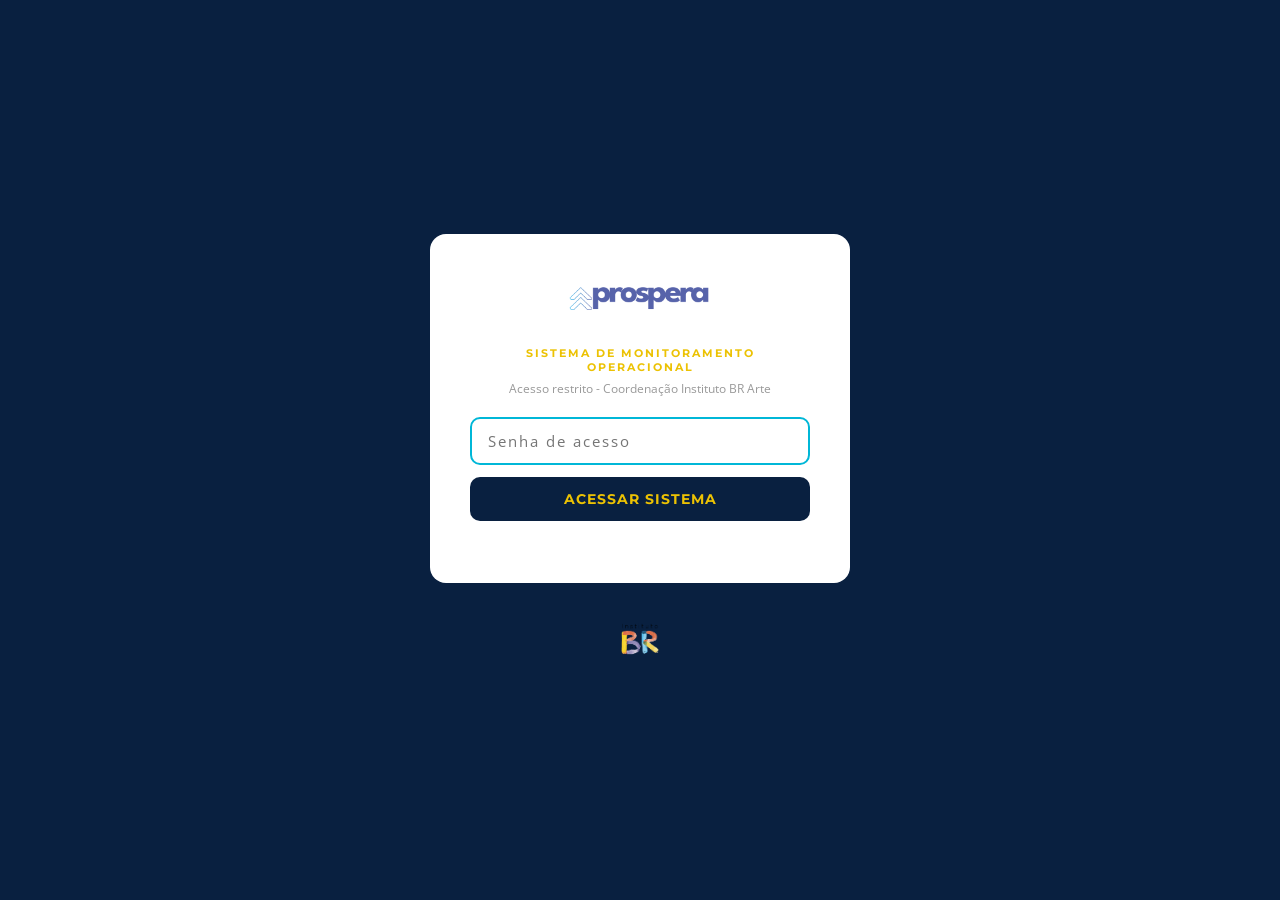
<file: index.html>
<!DOCTYPE html>
<html lang="pt-BR">
<head>
<meta charset="UTF-8">
<meta name="viewport" content="width=device-width, initial-scale=1.0">
<title>Prospera Nacional | Monitoramento</title>
<style>
@import url('https://fonts.googleapis.com/css2?family=Montserrat:wght@400;600;700&family=Open+Sans:wght@400;600;700&display=swap');
:root{
  --az:#092040;--azs:#00B7D7;--am:#ECC203;
  --cz:#EFF1F3;--es:#021738;--br:#FFFFFF;
  --gv:#1A6B3C;--gvb:#ebf7eb;
  --aw:#7A4F00;--awb:#fff8e0;
  --rd:#8B1A1A;--rdb:#fce8e8;
}
*{box-sizing:border-box;margin:0;padding:0}
body{font-family:'Open Sans',Arial,sans-serif;background:var(--cz);color:var(--es);min-height:100vh}
h1,h2,h3,h4{font-family:'Montserrat',Arial,sans-serif}

/* SENHA */
#pwd{position:fixed;inset:0;z-index:9999;background:var(--az);display:flex;flex-direction:column;align-items:center;justify-content:center;padding:24px}
#pwd.off{display:none}
.pbox{background:var(--br);border-radius:16px;padding:36px 40px;max-width:420px;width:100%;text-align:center}
.plogo-main{height:54px;object-fit:contain;display:block;margin:0 auto 22px}
.pfoot-logo{height:56px;object-fit:contain;display:block;margin:28px auto 0}
.psub{color:var(--am);font-size:11px;font-weight:700;letter-spacing:2px;margin-bottom:6px;text-transform:uppercase;font-family:'Montserrat',sans-serif}
.phint{font-size:12px;color:#999;margin-bottom:20px}
.pin{width:100%;padding:12px 16px;border:2px solid #dde4ee;border-radius:10px;font-size:15px;letter-spacing:2px;font-family:'Open Sans',sans-serif;color:var(--az);outline:none;transition:border-color .2s;margin-bottom:12px}
.pin:focus{border-color:var(--azs)}
.pbtn{width:100%;padding:13px;background:var(--az);color:var(--am);border:none;border-radius:10px;font-size:14px;font-weight:700;letter-spacing:1px;cursor:pointer;font-family:'Montserrat',sans-serif;transition:background .2s}
.pbtn:hover{background:var(--azs);color:var(--br)}
.perr{color:#cc0000;font-size:12px;margin-top:8px;min-height:18px}

/* LOADING */
#ld{display:none;position:fixed;inset:0;z-index:500;background:var(--cz);align-items:center;justify-content:center;flex-direction:column;gap:16px}
#ld.on{display:flex}
.spin{width:48px;height:48px;border:4px solid var(--azs);border-top-color:var(--am);border-radius:50%;animation:giro .8s linear infinite}
@keyframes giro{to{transform:rotate(360deg)}}
.ltxt{font-family:'Montserrat',sans-serif;font-weight:700;color:var(--az);font-size:14px}

/* APP */
#app{display:none}
#app.on{display:block}

/* HEADER */
.hdr{background:var(--az);position:sticky;top:0;z-index:100;box-shadow:0 2px 10px rgba(0,0,0,.3)}
.hdri{max-width:1200px;margin:0 auto;display:flex;align-items:center;justify-content:space-between;height:64px;padding:0 24px;gap:16px}
.hlogo{height:42px;object-fit:contain;background:var(--br);border-radius:8px;padding:5px 12px}
.hdiv{width:1px;height:32px;background:rgba(255,255,255,.2)}
.htit{color:var(--am);font-size:15px;font-weight:700;letter-spacing:.5px;font-family:'Montserrat',sans-serif}
.hsub{color:rgba(255,255,255,.5);font-size:11px;margin-top:2px}
.hnav{display:flex;gap:4px}
.nbtn{background:none;border:none;cursor:pointer;color:rgba(255,255,255,.6);font-size:11px;font-weight:700;letter-spacing:.5px;padding:8px 12px;border-radius:8px;text-transform:uppercase;transition:all .2s;font-family:'Montserrat',sans-serif}
.nbtn:hover{color:var(--br);background:rgba(255,255,255,.1)}
.nbtn.on{color:var(--am);background:rgba(236,194,3,.15)}

/* WRAP */
.wrap{max-width:1200px;margin:0 auto;padding:24px 16px}

/* VIEWS */
.vw{display:none}
.vw.on{display:block}

/* SECTION TITLE */
.st{font-size:11px;font-weight:700;color:var(--az);text-transform:uppercase;letter-spacing:1.5px;margin:22px 0 12px;padding-left:10px;border-left:4px solid var(--azs);font-family:'Montserrat',sans-serif}

/* KPI */
.kpi{background:var(--az);border-radius:12px;padding:18px;text-align:center}
.knum{color:var(--am);font-size:26px;font-weight:700;font-family:'Montserrat',sans-serif}
.klab{color:rgba(255,255,255,.65);font-size:11px;margin-top:4px}

/* SCORE BAR */
.sbw{background:#dde4ee;border-radius:999px;overflow:hidden}
.sb{border-radius:999px;transition:width 1.2s ease;height:100%}
.shi{background:var(--gv)}.smid{background:var(--azs)}.slow{background:#c9940a}.scrit{background:#cc2222}

/* BADGES */
.badge{display:inline-block;font-size:10px;font-weight:700;padding:3px 10px;border-radius:20px;text-transform:uppercase;letter-spacing:.5px;font-family:'Montserrat',sans-serif}
.bR{background:var(--gvb);color:var(--gv)}
.bP{background:var(--awb);color:var(--aw)}
.bC{background:var(--rdb);color:var(--rd)}
.bA{background:#e8f0f8;color:var(--az)}
.bT{background:#e0f7fb;color:#006080}
.bE{background:#fff8e0;color:#7A4F00}

/* CARD */
.card{background:var(--br);border:1.5px solid #dde4ee;border-radius:12px;padding:16px 18px}

/* TERRITORY CARD */
.tcard{background:var(--br);border:1.5px solid #dde4ee;border-radius:14px;padding:20px;cursor:pointer;transition:border-color .18s,transform .18s,box-shadow .18s}
.tcard:hover{border-color:var(--azs);transform:translateY(-3px);box-shadow:0 6px 20px rgba(0,183,215,.15)}
.tnome{font-size:13px;font-weight:700;color:var(--az);margin-bottom:10px;font-family:'Montserrat',sans-serif}
.tsc{font-size:30px;font-weight:700;color:var(--azs);font-family:'Montserrat',sans-serif}
.tmeta{font-size:11px;color:#666;margin-top:2px}
.tlink{color:var(--azs);font-size:11px;font-weight:700;margin-top:12px;display:block;font-family:'Montserrat',sans-serif}

/* OS CARD (dentro do detalhe do territorio) */
.oscard{background:var(--br);border:1.5px solid #dde4ee;border-radius:10px;padding:14px;transition:border-color .18s,box-shadow .18s}
.oscard:hover{border-color:var(--azs);box-shadow:0 4px 12px rgba(0,183,215,.12)}
.oscard.stR{border-left:4px solid var(--gv)}
.oscard.stP{border-left:4px solid #c9940a}
.osnome{font-size:12px;font-weight:700;color:var(--az);font-family:'Montserrat',sans-serif}
.osfase{font-size:10px;color:#999;margin:3px 0 8px}
.oslink{font-size:11px;color:var(--azs);font-weight:700;margin-top:8px;display:block;text-decoration:none}

/* TABLE */
.tbl{width:100%;border-collapse:collapse;font-size:12px}
.tbl th{background:var(--az);color:var(--br);padding:10px 12px;text-align:left;font-size:10px;text-transform:uppercase;letter-spacing:.5px;font-weight:700;font-family:'Montserrat',sans-serif}
.tbl td{padding:10px 12px;border-bottom:1px solid #eee;vertical-align:middle}
.tbl tr:hover td{background:#f8fafc}
.tbl a{color:var(--azs);text-decoration:none;font-weight:700}
.tbl a:hover{text-decoration:underline}

/* ALERT BOX */
.abox{background:#e0f7fb;border:1px solid #b8ecf5;border-radius:10px;padding:14px 18px;margin-bottom:12px}
.atit{font-weight:700;color:#006080;font-size:13px;margin-bottom:4px;font-family:'Montserrat',sans-serif}

/* GRIDS */
.g4{display:grid;grid-template-columns:repeat(4,1fr);gap:12px}
.g3{display:grid;grid-template-columns:repeat(3,1fr);gap:12px}
.g2{display:grid;grid-template-columns:repeat(2,1fr);gap:12px}

/* BACK */
.back{background:none;border:2px solid var(--az);color:var(--az);font-size:11px;font-weight:700;letter-spacing:.5px;padding:8px 16px;border-radius:8px;cursor:pointer;text-transform:uppercase;transition:all .2s;margin-bottom:20px;font-family:'Montserrat',sans-serif}
.back:hover{background:var(--az);color:var(--br)}

/* FILTERS */
.fbar{display:flex;gap:8px;flex-wrap:wrap;margin-bottom:16px}
.fbtn{background:var(--br);border:1.5px solid #dde4ee;color:var(--az);font-size:10px;font-weight:700;padding:6px 14px;border-radius:20px;cursor:pointer;transition:all .18s;text-transform:uppercase;letter-spacing:.5px;font-family:'Montserrat',sans-serif}
.fbtn.on,.fbtn:hover{background:var(--az);color:var(--am);border-color:var(--az)}

/* PASTA CARD */
.pcard{background:var(--br);border:1.5px solid #dde4ee;border-radius:12px;padding:16px 18px;transition:border-color .18s,transform .18s,box-shadow .18s;display:flex;flex-direction:column;gap:8px}
.pcard:hover{border-color:var(--azs);transform:translateY(-2px);box-shadow:0 6px 18px rgba(0,183,215,.14)}
.pcard.stR{border-left:4px solid var(--gv)}
.pcard.stP{border-left:4px solid #c9940a}
.pcard-os{font-size:12px;font-weight:700;color:var(--az);font-family:'Montserrat',sans-serif}
.pcard-ativ{font-size:10px;color:#999}
.pcard-btn{display:inline-block;background:var(--az);color:var(--am);font-size:10px;font-weight:700;letter-spacing:.5px;padding:7px 14px;border-radius:8px;text-decoration:none;text-align:center;font-family:'Montserrat',sans-serif;transition:background .18s;margin-top:4px}
.pcard-btn:hover{background:var(--azs);color:var(--br)}
.pcard-btn.vazia{background:#dde4ee;color:#999;cursor:default;pointer-events:none}
.pterr-grupo{margin-bottom:28px}
.pterr-nome{font-size:13px;font-weight:700;color:var(--br);background:var(--az);padding:10px 16px;border-radius:10px 10px 0 0;font-family:'Montserrat',sans-serif;letter-spacing:.3px}
.pterr-grid{display:grid;grid-template-columns:repeat(4,1fr);gap:10px;background:var(--br);border:1.5px solid #dde4ee;border-top:none;border-radius:0 0 10px 10px;padding:14px}
@media(max-width:900px){.pterr-grid{grid-template-columns:repeat(3,1fr)}}
@media(max-width:600px){.pterr-grid{grid-template-columns:repeat(2,1fr)}}

/* FOOTER */
.foot{background:var(--az);border-radius:12px;padding:14px 24px;display:flex;align-items:center;justify-content:space-between;margin-top:32px;flex-wrap:wrap;gap:10px}
.ftxt{color:rgba(255,255,255,.45);font-size:11px}
.fbadge{background:var(--am);color:var(--az);font-size:11px;font-weight:700;padding:5px 14px;border-radius:20px;font-family:'Montserrat',sans-serif}

@media(max-width:900px){.g4,.g3{grid-template-columns:repeat(2,1fr)}.g2{grid-template-columns:1fr}.hnav{display:none}}
@media(max-width:480px){.g4,.g3,.g2{grid-template-columns:1fr}}
</style>
</head>
<body>

<!-- SENHA -->
<div id="pwd">
  <div class="pbox">
    <img class="plogo-main" src="https://centraldedados-code.github.io/prosperanacional/assets/logo-rede-prospera.png" alt="Prospera Nacional">
    <div class="psub">Sistema de Monitoramento Operacional</div>
    <div class="phint">Acesso restrito - Coordenação Instituto BR Arte</div>
    <input class="pin" type="password" id="pf" placeholder="Senha de acesso"
           onkeydown="if(event.key==='Enter')chkPwd()">
    <button class="pbtn" onclick="chkPwd()">ACESSAR SISTEMA</button>
    <div class="perr" id="perr"></div>
  </div>
  <img class="pfoot-logo" src="https://centraldedados-code.github.io/prosperanacional/assets/logo-instituto-br-arte.png" alt="Instituto BR Arte">
</div>

<!-- LOADING -->
<div id="ld">
  <div class="spin"></div>
  <div class="ltxt">Carregando dados do projeto...</div>
</div>

<!-- APP -->
<div id="app">
  <header class="hdr">
    <div class="hdri">
      <div style="display:flex;align-items:center;gap:16px">
        <img class="hlogo" src="https://centraldedados-code.github.io/prosperanacional/assets/logo-instituto-br-arte.png" alt="Instituto BR Arte">
        <div class="hdiv"></div>
        <div>
          <div class="htit">PROSPERA NACIONAL</div>
          <div class="hsub">Sistema de Monitoramento Operacional</div>
        </div>
      </div>
      <nav class="hnav">
        <button class="nbtn on" onclick="goV('dashboard')">Dashboard</button>
        <button class="nbtn" onclick="goV('territorios')">Territórios</button>
        <button class="nbtn" onclick="goV('metas')">Metas</button>
        <button class="nbtn" onclick="goV('pastas')">Pastas Drive</button>
      </nav>
    </div>
  </header>

  <div class="wrap">

    <!-- DASHBOARD -->
    <div class="vw on" id="vw-dashboard">
      <div class="st">Visão Geral do Projeto</div>
      <div class="g4" id="kpi-row" style="margin-bottom:20px"></div>

      <div class="st">Índice Global de Execução</div>
      <div class="card" style="padding:22px 26px;margin-bottom:20px">
        <div style="display:flex;align-items:center;justify-content:space-between;margin-bottom:12px;gap:16px">
          <div>
            <div style="font-family:Montserrat,sans-serif;font-size:14px;font-weight:700;color:var(--az)">Prospera Nacional - 11 Territórios - 7 OS (Set/2025 a Mar/2027)</div>
            <div style="font-size:11px;color:#888;margin-top:3px">Percentual de atividades com evidência depositada, entre as atividades já com pasta criada no Drive</div>
          </div>
          <div id="sc-txt" style="font-family:Montserrat,sans-serif;font-size:44px;font-weight:700;color:var(--azs);white-space:nowrap">--</div>
        </div>
        <div class="sbw" style="height:22px"><div class="sb" id="bar-g" style="width:0%"></div></div>
        <div style="display:flex;justify-content:space-between;margin-top:6px;font-size:10px;color:#bbb">
          <span>0%</span><span>25%</span><span>50%</span><span>75%</span><span>100%</span>
        </div>
      </div>

      <div class="st">Execução por Território</div>
      <div class="g4" id="dash-terr" style="margin-bottom:20px"></div>

      <div class="st">Entregável Geral do Projeto</div>
      <div id="dash-os3" style="margin-bottom:20px"></div>

      <div class="st">Atividades Aguardando Estrutura no Drive</div>
      <div id="dash-semlink" style="margin-bottom:8px"></div>
    </div>

    <!-- TERRITORIOS -->
    <div class="vw" id="vw-territorios">
      <div id="tlist">
        <div class="st">Selecione um Território</div>
        <div class="g4" id="lista-terr"></div>
      </div>
      <div id="tdetalhe" style="display:none">
        <button class="back" onclick="voltarLista()">Voltar aos Territórios</button>
        <div id="det-content"></div>
      </div>
    </div>

    <!-- METAS -->
    <div class="vw" id="vw-metas">
      <div class="st">Acompanhamento de Metas e Indicadores</div>
      <div class="fbar" id="flt-metas"></div>
      <div id="tbl-metas"></div>
    </div>

    <!-- PASTAS DRIVE -->
    <div class="vw" id="vw-pastas">
      <div class="st">Pastas de Evidências no Google Drive</div>
      <div style="font-size:12px;color:#888;margin-bottom:20px">Clique em ABRIR PASTA para acessar a pasta da atividade no Drive. Links preenchidos automaticamente na aba ATIVIDADES da planilha.</div>
      <div id="pastas-content"></div>
    </div>

    <div class="foot">
      <div class="ftxt">Prospera Nacional - Instituto BR Arte x Sebrae Nacional - 18 meses - 11 territórios</div>
      <div class="fbadge">Monitoramento Operacional</div>
    </div>
  </div>
</div>

<script>
// ─────────────────────────────────────────────
// CONSTANTES
// ─────────────────────────────────────────────
var SENHA = 'Brarte@2026';

// Cole aqui a URL do Web App (termina em /exec)
var APPS_SCRIPT_URL = 'https://script.google.com/a/macros/institutobrarte.org/s/AKfycbxOXr2XT1LGd8THrTKX_xZWxvrWyVByW3RbCLp_MiqVNRijujIuZpjz6-f_TqFJw8yfKg/exec';

var TERRITORIOS_PRINCIPAIS = [
  'RS - PORTO ALEGRE',
  'PA - BELEM',
  'PI - TERESINA',
  'MA - SAO LUIS',
  'GO - GOIANIA',
  'AL - MACEIO',
  'RJ - RIO DE JANEIRO',
  'SE - ARACAJU',
  'DF - BRASILIA',
  'SC - FLORIANOPOLIS'
];
var TERRITORIO_AMAPA = 'AMAPA - MACAPA (COMPLEMENTAR)';
var TERR = TERRITORIOS_PRINCIPAIS.concat([TERRITORIO_AMAPA]);

var OS_LABELS = {
  'OS1': 'OS 1 - Diagnóstico e Perfil de Empreendimentos',
  'OS2': 'OS 2 - Mapeamento de Empreendimentos',
  'OS3': 'OS 3 - Caderno de Acessibilidade',
  'OS4': 'OS 4 - Seminários de Formação',
  'OS5': 'OS 5 - Oficinas de Capacitação Técnica',
  'OS6': 'OS 6 - Palestras Comunitárias',
  'OS7': 'OS 7 - Consultorias Coletivas'
};

var D = null;

// ─────────────────────────────────────────────
// AUTH
// ─────────────────────────────────────────────
function chkPwd() {
  var v = document.getElementById('pf').value;
  if (v === SENHA) {
    document.getElementById('pwd').classList.add('off');
    sessionStorage.setItem('pn_ok', '1');
    carregarApp();
  } else {
    document.getElementById('perr').textContent = 'Senha incorreta. Verifique com a coordenação.';
    document.getElementById('pf').value = '';
    document.getElementById('pf').focus();
  }
}

// ─────────────────────────────────────────────
// CARGA DE DADOS
// ─────────────────────────────────────────────
function carregarApp() {
  document.getElementById('ld').classList.add('on');

  if (!APPS_SCRIPT_URL || APPS_SCRIPT_URL === 'COLE_A_URL_DO_WEB_APP_AQUI') {
    document.getElementById('ld').classList.remove('on');
    document.getElementById('app').classList.add('on');
    D = {config:{},atividades:[],metas:[]};
    alert('Atenção: preencha a constante APPS_SCRIPT_URL no início do script com a URL do Web App.');
    renderAll();
    return;
  }

  fetch(APPS_SCRIPT_URL + '?action=api')
    .then(function(resp) {
      if (!resp.ok) throw new Error('HTTP ' + resp.status);
      return resp.json();
    })
    .then(function(data) {
      D = data;
      document.getElementById('ld').classList.remove('on');
      document.getElementById('app').classList.add('on');
      renderAll();
    })
    .catch(function(err) {
      D = {config:{},atividades:[],metas:[]};
      document.getElementById('ld').classList.remove('on');
      document.getElementById('app').classList.add('on');
      renderAll();
      console.error('Erro ao carregar dados:', err);
    });
}

// ─────────────────────────────────────────────
// NAVEGACAO
// ─────────────────────────────────────────────
function goV(v) {
  document.querySelectorAll('.vw').forEach(function(e){e.classList.remove('on')});
  document.querySelectorAll('.nbtn').forEach(function(e){e.classList.remove('on')});
  document.getElementById('vw-'+v).classList.add('on');
  document.querySelectorAll('.nbtn').forEach(function(e){
    if ((e.getAttribute('onclick')||'').indexOf("'"+v+"'") !== -1) e.classList.add('on');
  });
}

function voltarLista() {
  document.getElementById('tlist').style.display = 'block';
  document.getElementById('tdetalhe').style.display = 'none';
}

function abrirTerr(idx) {
  document.getElementById('tlist').style.display = 'none';
  document.getElementById('tdetalhe').style.display = 'block';
  renderDetalhe(idx);
}

// ─────────────────────────────────────────────
// UTILIDADES
// ─────────────────────────────────────────────
function AT() { return (D && D.atividades) ? D.atividades : []; }
function MT() { return (D && D.metas) ? D.metas : []; }

function atividadesTerritorio(nome) {
  return AT().filter(function(r){ return r['Territorio'] === nome; });
}

function bcl(st) {
  if (!st) return 'bP';
  var s = st.toLowerCase();
  if (s === 'realizado') return 'bR';
  if (s === 'critico') return 'bC';
  if (s === 'em andamento') return 'bE';
  return 'bP';
}

function scl(n) {
  if (n >= 75) return 'shi';
  if (n >= 40) return 'smid';
  if (n >= 10) return 'slow';
  return 'scrit';
}

function scT(nome) {
  var rows = atividadesTerritorio(nome);
  if (!rows.length) return 0;
  var realizadas = rows.filter(function(r){ return (r['Status da Atividade']||'').trim() === 'Realizado'; }).length;
  return Math.round((realizadas / rows.length) * 100);
}

function scG() {
  var rows = AT().filter(function(r){ return r['Territorio'] !== 'Projeto Inteiro'; });
  if (!rows.length) return 0;
  var realizadas = rows.filter(function(r){ return (r['Status da Atividade']||'').trim() === 'Realizado'; }).length;
  return Math.round((realizadas / rows.length) * 100);
}

function fd(v) { return (v && v !== '' && v !== '0') ? String(v) : '-'; }

function encTerr(t) {
  return t.replace(/'/g, "\\'");
}

// ─────────────────────────────────────────────
// RENDER ALL
// ─────────────────────────────────────────────
function renderAll() {
  renderDash();
  renderListaT();
  renderMetas();
  renderPastas();
}

// ─────────────────────────────────────────────
// DASHBOARD
// ─────────────────────────────────────────────
function kpi(n,l) {
  return '<div class="kpi"><div class="knum">'+n+'</div><div class="klab">'+l+'</div></div>';
}

function renderDash() {
  var rows = AT().filter(function(r){ return r['Territorio'] !== 'Projeto Inteiro'; });
  var real = rows.filter(function(r){ return (r['Status da Atividade']||'') === 'Realizado'; }).length;
  var semLink = rows.filter(function(r){ return !(r['Link da Pasta Drive']||'').trim(); }).length;

  document.getElementById('kpi-row').innerHTML =
    kpi(TERR.length,'Territórios Ativos') +
    kpi(scG()+'%','Execução Global') +
    kpi(real+' / '+rows.length,'Atividades Realizadas') +
    kpi(semLink,'Aguardando Pasta no Drive');

  var sg = scG();
  document.getElementById('sc-txt').textContent = sg + '%';
  var bg = document.getElementById('bar-g');
  bg.style.width = sg + '%';
  bg.className = 'sb ' + scl(sg);

  var th = '';
  TERR.forEach(function(t,i){
    var sc = scT(t);
    var rowsT = atividadesTerritorio(t);
    var realT = rowsT.filter(function(r){ return (r['Status da Atividade']||'') === 'Realizado'; }).length;
    th += '<div class="tcard" onclick="goV(\'territorios\');setTimeout(function(){abrirTerr('+i+')},120)">';
    th += '<div class="tnome">'+t+'</div>';
    th += '<div class="tsc">'+sc+'%</div>';
    th += '<div class="tmeta">'+realT+' de '+rowsT.length+' atividades</div>';
    th += '<div style="margin:8px 0"><div class="sbw" style="height:8px"><div class="sb '+scl(sc)+'" style="width:'+sc+'%"></div></div></div>';
    th += '</div>';
  });
  document.getElementById('dash-terr').innerHTML = th;

  // OS3 - entregavel geral
  var os3 = AT().filter(function(r){ return r['OS'] === 'OS3'; })[0];
  var os3h = '';
  if (os3) {
    var st3 = os3['Status da Atividade'] || 'Pendente';
    os3h += '<div class="card" style="display:flex;align-items:center;justify-content:space-between;gap:16px;flex-wrap:wrap">';
    os3h += '<div><div style="font-family:Montserrat,sans-serif;font-size:13px;font-weight:700;color:var(--az)">Caderno de Acessibilidade (OS 3)</div>';
    os3h += '<div style="font-size:11px;color:#888;margin-top:3px">Entregável único do projeto - recomendações de acessibilidade para os espaços físicos de formação</div></div>';
    os3h += '<div style="display:flex;align-items:center;gap:12px">';
    os3h += '<span class="badge '+bcl(st3)+'">'+st3+'</span>';
    if (os3['Link da Pasta Drive']) os3h += '<a class="tlink" style="margin-top:0" href="'+os3['Link da Pasta Drive']+'" target="_blank">Abrir pasta</a>';
    os3h += '</div></div>';
  } else {
    os3h = '<div class="card" style="color:#666;font-size:13px">Dado da OS 3 ainda não disponível.</div>';
  }
  document.getElementById('dash-os3').innerHTML = os3h;

  // Atividades sem link
  var slRows = rows.filter(function(r){ return !(r['Link da Pasta Drive']||'').trim(); });
  var slh = '';
  if (!slRows.length) {
    slh = '<div class="card" style="color:#666;font-size:13px">Todas as atividades já têm pasta vinculada no Drive.</div>';
  } else {
    slh += '<div class="abox"><div class="atit">'+slRows.length+' atividade(s) aguardando criação da pasta no Drive</div></div>';
    slh += '<div class="card" style="padding:0;overflow:auto"><table class="tbl">';
    slh += '<tr><th>Território</th><th>OS</th><th>Atividade</th><th>Observação</th></tr>';
    slRows.forEach(function(r){
      slh += '<tr><td><strong>'+(r['Territorio']||'-')+'</strong></td>';
      slh += '<td><span class="badge bA">'+(r['OS']||'-')+'</span></td>';
      slh += '<td>'+(r['Atividade']||'-')+'</td>';
      slh += '<td style="font-size:11px;color:#888">'+(r['Observacao']||'-')+'</td></tr>';
    });
    slh += '</table></div>';
  }
  document.getElementById('dash-semlink').innerHTML = slh;
}

// ─────────────────────────────────────────────
// LISTA DE TERRITORIOS
// ─────────────────────────────────────────────
function renderListaT() {
  var h = '';
  TERR.forEach(function(t,i){
    var sc = scT(t);
    var rowsT = atividadesTerritorio(t);
    var realT = rowsT.filter(function(r){ return (r['Status da Atividade']||'') === 'Realizado'; }).length;
    h += '<div class="tcard" onclick="abrirTerr('+i+')">';
    h += '<div class="tnome">'+t+'</div>';
    h += '<div class="tsc">'+sc+'%</div>';
    h += '<div class="tmeta">'+realT+' de '+rowsT.length+' atividades realizadas</div>';
    h += '<div style="margin:10px 0"><div class="sbw" style="height:8px"><div class="sb '+scl(sc)+'" style="width:'+sc+'%"></div></div></div>';
    h += '<div class="tlink">Ver OS e evidências -&gt;</div>';
    h += '</div>';
  });
  document.getElementById('lista-terr').innerHTML = h;
}

// ─────────────────────────────────────────────
// DETALHE DE TERRITORIO
// ─────────────────────────────────────────────
function renderDetalhe(idx) {
  var nome = TERR[idx];
  var tR = atividadesTerritorio(nome);
  var sc = scT(nome);
  var rl = tR.filter(function(r){ return (r['Status da Atividade']||'') === 'Realizado'; }).length;
  var h = '';

  h += '<div class="card" style="background:var(--az);padding:22px 26px;margin-bottom:20px">';
  h += '<div style="font-size:17px;font-weight:700;color:var(--am);font-family:Montserrat,sans-serif">'+nome+'</div>';
  h += '<div style="font-size:12px;color:rgba(255,255,255,.6);margin-top:4px">Monitoramento por OS - Set/2025 a Mar/2027</div>';
  h += '<div style="margin-top:14px;display:flex;align-items:center;gap:16px;flex-wrap:wrap">';
  h += '<div style="font-size:40px;font-weight:700;color:var(--br);font-family:Montserrat,sans-serif">'+sc+'%</div>';
  h += '<div style="flex:1;min-width:160px">';
  h += '<div class="sbw" style="height:14px"><div class="sb '+scl(sc)+'" style="width:'+sc+'%"></div></div>';
  h += '<div style="color:rgba(255,255,255,.5);font-size:11px;margin-top:4px">'+rl+' de '+tR.length+' atividades realizadas</div>';
  h += '</div></div></div>';

  // Agrupar atividades por OS
  var porOS = {};
  tR.forEach(function(r){
    var os = r['OS'] || '-';
    if (!porOS[os]) porOS[os] = [];
    porOS[os].push(r);
  });

  h += '<div class="st">Atividades por OS</div>';
  Object.keys(porOS).sort().forEach(function(os){
    var lista = porOS[os];
    var realOS = lista.filter(function(r){ return (r['Status da Atividade']||'') === 'Realizado'; }).length;
    h += '<div style="margin-bottom:18px">';
    h += '<div style="font-size:12px;font-weight:700;color:var(--az);font-family:Montserrat,sans-serif;margin-bottom:8px">'+(OS_LABELS[os]||os)+' <span style="color:#999;font-weight:400">('+realOS+' de '+lista.length+')</span></div>';
    h += '<div class="g3">';
    lista.forEach(function(r){
      var st = r['Status da Atividade'] || 'Pendente';
      h += '<div class="oscard st'+st.charAt(0)+'">';
      h += '<div style="display:flex;align-items:center;justify-content:space-between;margin-bottom:4px">';
      h += '<div class="osnome">'+(r['Atividade']||'-')+'</div>';
      h += '<span class="badge '+bcl(st)+'">'+st+'</span></div>';
      if (r['Link da Pasta Drive']) h += '<a class="oslink" href="'+r['Link da Pasta Drive']+'" target="_blank">Abrir pasta no Drive</a>';
      else h += '<div style="font-size:11px;color:#ccc;margin-top:6px">'+(r['Observacao']||'Sem link registrado')+'</div>';
      h += '</div>';
    });
    h += '</div></div>';
  });

  // Metas do territorio
  var metT = MT().filter(function(m){ return m['Territorio'] === nome; });
  if (metT.length) {
    h += '<div class="st">Metas neste Território</div>';
    h += '<div class="card" style="padding:0;overflow:auto;margin-bottom:24px"><table class="tbl">';
    h += '<tr><th>OS</th><th>Meta</th><th>Previsto</th><th>Realizado</th><th>%</th><th>Status</th></tr>';
    metT.forEach(function(m){
      var pT = parseFloat(m['Quantidade Prevista por Territorio']) || 0;
      var rv = parseFloat(m['Quantidade Realizada']) || 0;
      var pc = pT > 0 ? Math.round((rv/pT)*100) : 0;
      h += '<tr><td><span class="badge bT">'+(m['OS']||'-')+'</span></td>';
      h += '<td style="max-width:260px"><strong>'+(m['Descricao da Meta']||'-')+'</strong></td>';
      h += '<td style="text-align:center">'+(pT||'sem meta fixa')+'</td>';
      h += '<td style="text-align:center">'+rv+'</td>';
      h += '<td style="min-width:90px">'+(pT>0?('<div class="sbw" style="height:6px;margin-bottom:2px"><div class="sb '+scl(pc)+'" style="width:'+Math.min(pc,100)+'%"></div></div><span style="font-size:10px;color:#888">'+pc+'%</span>'):'<span style="font-size:10px;color:#aaa">-</span>')+'</td>';
      h += '<td><span class="badge '+bcl(m['Status']||'Pendente')+'">'+(m['Status']||'Pendente')+'</span></td></tr>';
    });
    h += '</table></div>';
  }

  document.getElementById('det-content').innerHTML = h;
}

// ─────────────────────────────────────────────
// METAS
// ─────────────────────────────────────────────
function renderMetas(fTerr) {
  fTerr = fTerr || 'Todos';
  var metas = MT();
  var fb = '<button class="fbtn'+(fTerr==='Todos'?' on':'')+'" onclick="renderMetas(\'Todos\')">Todos</button>';
  TERR.forEach(function(t){
    var ts = t.length>16 ? t.substring(0,16)+'...' : t;
    fb += '<button class="fbtn'+(fTerr===t?' on':'')+'" onclick="renderMetas(\''+encTerr(t)+'\')">'+ts+'</button>';
  });
  fb += '<button class="fbtn'+(fTerr==='Projeto Inteiro'?' on':'')+'" onclick="renderMetas(\'Projeto Inteiro\')">Projeto Inteiro</button>';
  document.getElementById('flt-metas').innerHTML = fb;

  var fil = fTerr==='Todos' ? metas : metas.filter(function(m){ return m['Territorio']===fTerr; });
  if (!fil.length) {
    document.getElementById('tbl-metas').innerHTML='<div class="card" style="color:#666;font-size:13px">Nenhuma meta registrada para este filtro.</div>';
    return;
  }
  var h = '<div class="card" style="padding:0;overflow:auto"><table class="tbl">';
  h += '<tr><th>ID</th><th>OS</th><th>Meta</th><th>Território</th><th>Total Projeto</th><th>Por Território</th><th>Realizado</th><th>Progresso</th><th>Status</th></tr>';
  fil.forEach(function(m){
    var pT = parseFloat(m['Quantidade Prevista Total (Projeto)'])||0;
    var pP = parseFloat(m['Quantidade Prevista por Territorio'])||0;
    var rv = parseFloat(m['Quantidade Realizada'])||0;
    var base = pP||pT;
    var pc = base>0 ? Math.round((rv/base)*100) : 0;
    h += '<tr>';
    h += '<td><strong>'+(m['ID Meta']||'-')+'</strong></td>';
    h += '<td><span class="badge bT">'+(m['OS']||'-')+'</span></td>';
    h += '<td style="max-width:220px">'+(m['Descricao da Meta']||'-')+'</td>';
    h += '<td style="white-space:nowrap">'+(m['Territorio']||'-')+'</td>';
    h += '<td style="text-align:center">'+(pT||'-')+'</td>';
    h += '<td style="text-align:center">'+(pP||'sem meta fixa')+'</td>';
    h += '<td style="text-align:center">'+rv+'</td>';
    h += '<td style="min-width:100px">'+(base>0?('<div class="sbw" style="height:6px;margin-bottom:2px"><div class="sb '+scl(pc)+'" style="width:'+Math.min(pc,100)+'%"></div></div><span style="font-size:10px;color:#888">'+pc+'%</span>'):'<span style="font-size:10px;color:#aaa">-</span>')+'</td>';
    h += '<td><span class="badge '+bcl(m['Status']||'Pendente')+'">'+(m['Status']||'Pendente')+'</span></td>';
    h += '</tr>';
  });
  h += '</table></div>';
  document.getElementById('tbl-metas').innerHTML = h;
}

// ─────────────────────────────────────────────
// PASTAS DRIVE
// ─────────────────────────────────────────────
function renderPastas() {
  var html = '';

  TERR.forEach(function(terr) {
    var rowsT = atividadesTerritorio(terr);
    if (!rowsT.length) return;
    html += '<div class="pterr-grupo">';
    html += '<div class="pterr-nome">' + terr + '</div>';
    html += '<div class="pterr-grid">';
    rowsT.forEach(function(r) {
      var st = r['Status da Atividade'] || 'Pendente';
      var lk = r['Link da Pasta Drive'] || '';
      html += '<div class="pcard st' + st.charAt(0) + '">';
      html += '<div style="display:flex;align-items:center;justify-content:space-between;gap:4px">';
      html += '<div class="pcard-os">' + (r['OS']||'-') + '</div>';
      html += '<span class="badge ' + bcl(st) + '" style="font-size:9px;padding:2px 7px">' + st + '</span>';
      html += '</div>';
      html += '<div class="pcard-ativ">' + (r['Atividade']||'-') + '</div>';
      if (lk) {
        html += '<a class="pcard-btn" href="' + lk + '" target="_blank">ABRIR PASTA</a>';
      } else {
        html += '<span class="pcard-btn vazia">SEM LINK</span>';
      }
      html += '</div>';
    });
    html += '</div></div>';
  });

  // OS3 - entregavel geral
  var os3Rows = AT().filter(function(r){ return r['Territorio'] === 'Projeto Inteiro'; });
  if (os3Rows.length) {
    html += '<div class="pterr-grupo">';
    html += '<div class="pterr-nome">Entregável Geral do Projeto</div>';
    html += '<div class="pterr-grid">';
    os3Rows.forEach(function(r) {
      var st = r['Status da Atividade'] || 'Pendente';
      var lk = r['Link da Pasta Drive'] || '';
      html += '<div class="pcard st' + st.charAt(0) + '">';
      html += '<div style="display:flex;align-items:center;justify-content:space-between;gap:4px">';
      html += '<div class="pcard-os">' + (r['OS']||'-') + '</div>';
      html += '<span class="badge ' + bcl(st) + '" style="font-size:9px;padding:2px 7px">' + st + '</span>';
      html += '</div>';
      html += '<div class="pcard-ativ">' + (r['Atividade']||'-') + '</div>';
      if (lk) {
        html += '<a class="pcard-btn" href="' + lk + '" target="_blank">ABRIR PASTA</a>';
      } else {
        html += '<span class="pcard-btn vazia">SEM LINK</span>';
      }
      html += '</div>';
    });
    html += '</div></div>';
  }

  document.getElementById('pastas-content').innerHTML = html;
}

// ─────────────────────────────────────────────
// INIT
// ─────────────────────────────────────────────
window.addEventListener('DOMContentLoaded', function(){
  if (sessionStorage.getItem('pn_ok') === '1') {
    document.getElementById('pwd').classList.add('off');
    carregarApp();
  } else {
    setTimeout(function(){
      var f = document.getElementById('pf');
      if (f) f.focus();
    }, 100);
  }
});
</script>
</body>
</html>
</file>
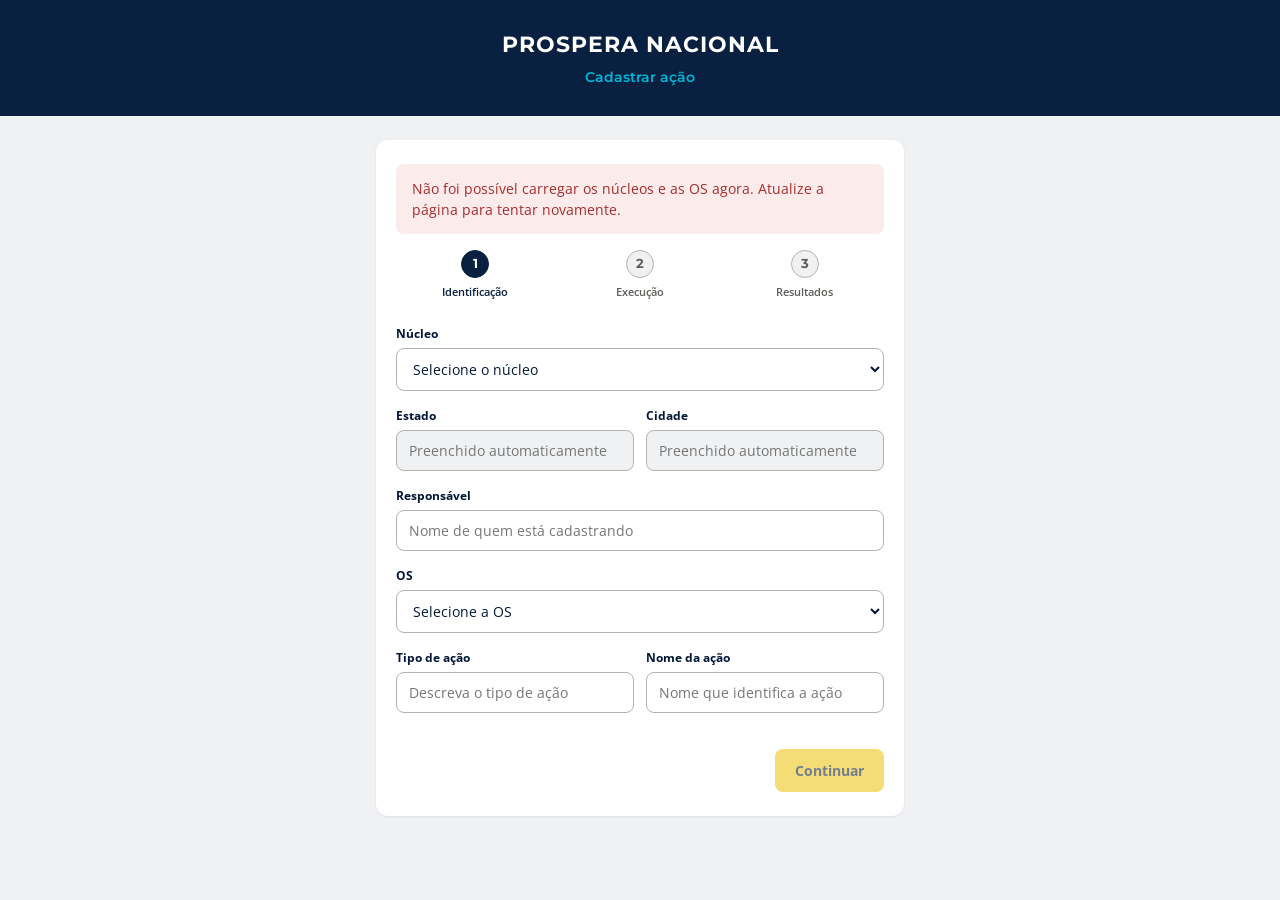
<file: cadastrar.html>
<!DOCTYPE html>
<html lang="pt-BR">
<head>
<meta charset="UTF-8">
<meta name="viewport" content="width=device-width, initial-scale=1.0">
<title>Cadastrar ação - Prospera Nacional</title>
<link rel="preconnect" href="https://fonts.googleapis.com">
<link rel="preconnect" href="https://fonts.gstatic.com" crossorigin>
<link href="https://fonts.googleapis.com/css2?family=Montserrat:wght@600;700&family=Open+Sans:wght@400;600;700&display=swap" rel="stylesheet">
<link rel="stylesheet" href="css/estilo.css">
</head>
<body>

<header class="cabecalho">
  <a href="index.html" class="marca-link"><div class="marca">PROSPERA NACIONAL</div></a>
  <p class="subtitulo">Cadastrar ação</p>
</header>

<main class="container">

  <!-- ============ TELA 1: FORMULARIO EM 3 ETAPAS ============ -->
  <section id="telaFormulario" class="cartao">

    <div id="avisoConfiguracao" class="mensagem-erro-geral oculto">
      Não foi possível carregar os núcleos e as OS agora. Atualize a página para tentar novamente.
    </div>

    <div class="stepper" id="stepper">
      <div class="passo ativo" data-passo="1">
        <div class="bolha">1</div>
        <div class="rotulo-passo">Identificação</div>
      </div>
      <div class="passo" data-passo="2">
        <div class="bolha">2</div>
        <div class="rotulo-passo">Execução</div>
      </div>
      <div class="passo" data-passo="3">
        <div class="bolha">3</div>
        <div class="rotulo-passo">Resultados</div>
      </div>
    </div>

    <!-- ETAPA 1 - IDENTIFICACAO -->
    <div class="etapa-formulario ativa" id="etapa1" data-etapa="1">

      <div class="campo" id="campoWrapperNucleo">
        <label for="campoNucleo">Núcleo</label>
        <select id="campoNucleo">
          <option value="">Selecione o núcleo</option>
        </select>
        <div class="mensagem-erro-campo">Selecione um núcleo.</div>
      </div>

      <div class="linha-campos">
        <div class="campo">
          <label for="campoEstado">Estado</label>
          <input type="text" id="campoEstado" readonly placeholder="Preenchido automaticamente">
        </div>
        <div class="campo">
          <label for="campoCidade">Cidade</label>
          <input type="text" id="campoCidade" readonly placeholder="Preenchido automaticamente">
        </div>
      </div>

      <div class="campo" id="campoWrapperResponsavel">
        <label for="campoResponsavel">Responsável</label>
        <input type="text" id="campoResponsavel" placeholder="Nome de quem está cadastrando">
        <div class="mensagem-erro-campo">Informe o nome do responsável.</div>
      </div>

      <div class="campo" id="campoWrapperOS">
        <label for="campoOS">OS</label>
        <select id="campoOS">
          <option value="">Selecione a OS</option>
        </select>
        <div class="mensagem-erro-campo">Selecione uma OS.</div>
      </div>

      <div class="linha-campos">
        <div class="campo" id="campoWrapperTipoAcao">
          <label for="campoTipoAcao">Tipo de ação</label>
          <input type="text" id="campoTipoAcao" placeholder="Descreva o tipo de ação">
          <div class="mensagem-erro-campo">Informe o tipo de ação.</div>
        </div>
        <div class="campo" id="campoWrapperNomeAcao">
          <label for="campoNomeAcao">Nome da ação</label>
          <input type="text" id="campoNomeAcao" placeholder="Nome que identifica a ação">
          <div class="mensagem-erro-campo">Informe o nome da ação.</div>
        </div>
      </div>

      <div class="rodape-form">
        <button type="button" class="botao botao-destaque" id="botaoContinuarEtapa1">Continuar</button>
      </div>
    </div>

    <!-- ETAPA 2 - EXECUCAO -->
    <div class="etapa-formulario" id="etapa2" data-etapa="2">

      <div class="campo" id="campoWrapperData">
        <label for="campoData">Data</label>
        <input type="date" id="campoData">
        <div class="mensagem-erro-campo">Informe a data da ação.</div>
      </div>

      <div class="linha-campos">
        <div class="campo">
          <label for="campoHoraInicial">Horário inicial</label>
          <input type="time" id="campoHoraInicial">
        </div>
        <div class="campo">
          <label for="campoHoraFinal">Horário final</label>
          <input type="time" id="campoHoraFinal">
        </div>
      </div>

      <div class="campo">
        <label for="campoLocal">Local</label>
        <input type="text" id="campoLocal" placeholder="Onde a ação aconteceu">
      </div>

      <div class="linha-campos">
        <div class="campo">
          <label for="campoChPrevista">Carga horária prevista</label>
          <input type="number" id="campoChPrevista" min="0" step="0.5" placeholder="Em horas">
        </div>
        <div class="campo">
          <label for="campoChRealizada">Carga horária realizada</label>
          <input type="number" id="campoChRealizada" min="0" step="0.5" placeholder="Em horas">
        </div>
      </div>

      <div class="rodape-form">
        <button type="button" class="botao botao-secundario" id="botaoVoltarEtapa2">Voltar</button>
        <button type="button" class="botao botao-destaque" id="botaoContinuarEtapa2">Continuar</button>
      </div>
    </div>

    <!-- ETAPA 3 - RESULTADOS -->
    <div class="etapa-formulario" id="etapa3" data-etapa="3">

      <div class="linha-campos">
        <div class="campo">
          <label for="campoMetaPrevista">Meta prevista</label>
          <input type="number" id="campoMetaPrevista" min="0" placeholder="Número previsto">
        </div>
        <div class="campo">
          <label for="campoInscritos">Inscritos</label>
          <input type="number" id="campoInscritos" min="0" placeholder="Número de inscritos">
        </div>
      </div>

      <div class="campo">
        <label for="campoParticipantesAtendidos">Participantes efetivamente atendidos</label>
        <input type="number" id="campoParticipantesAtendidos" min="0" placeholder="Número que de fato participou">
        <div class="dica-campo">Inscritos e participantes atendidos são números diferentes. Nunca junte os dois.</div>
      </div>

      <div class="campo">
        <label for="campoPercentualAlcancado">Percentual alcançado</label>
        <input type="text" id="campoPercentualAlcancado" class="percentual-destaque" readonly placeholder="Calculado automaticamente">
      </div>

      <div class="campo">
        <label for="campoResultado">Resultado</label>
        <input type="text" id="campoResultado" readonly placeholder="Calculado automaticamente">
      </div>

      <div class="campo">
        <label for="campoJustificativa">Justificativa</label>
        <textarea id="campoJustificativa" placeholder="Se houve alteração, redução ou não atingimento da meta, explique aqui"></textarea>
      </div>

      <div class="rodape-form">
        <button type="button" class="botao botao-secundario" id="botaoVoltarEtapa3">Voltar</button>
        <button type="button" class="botao botao-destaque" id="botaoAbrirConfirmacao">Cadastrar ação</button>
      </div>
    </div>

  </section>

  <!-- ============ TELA 2: CONFIRMACAO ============ -->
  <section id="telaConfirmacao" class="cartao oculto">
    <h2>Confira os dados antes de cadastrar</h2>
    <div class="resumo-confirmacao" id="resumoConfirmacao"></div>
    <div class="linha-botoes">
      <button type="button" class="botao botao-secundario" id="botaoVoltarEditar">Voltar e editar</button>
      <button type="button" class="botao botao-destaque" id="botaoConfirmarCadastro">Confirmar cadastro</button>
    </div>
  </section>

  <!-- ============ TELA 3: RESULTADO (sucesso ou erro) ============ -->
  <section id="telaResultado" class="cartao oculto">

    <div id="resultadoSucesso" class="painel-resultado sucesso oculto">
      <div class="icone-status" aria-hidden="true">✓</div>
      <h2>Ação cadastrada com sucesso.</h2>

      <div class="cartao-status">
        <div class="linha-resumo"><span class="rotulo">ID da ação</span><span class="valor" id="resultadoId"></span></div>
        <div class="linha-resumo"><span class="rotulo">Nome</span><span class="valor" id="resultadoNome"></span></div>
        <div class="linha-resumo"><span class="rotulo">OS</span><span class="valor" id="resultadoOS"></span></div>
        <div class="linha-resumo"><span class="rotulo">Núcleo</span><span class="valor" id="resultadoNucleo"></span></div>
        <div class="linha-resumo"><span class="rotulo">Status</span><span class="valor"><span class="selo-status">Em Aberto</span></span></div>
      </div>

      <button type="button" class="botao botao-primario botao-largura-total" id="botaoAbrirPasta">Abrir pasta no Drive</button>

      <div class="linha-botoes">
        <button type="button" class="botao botao-secundario" id="botaoCadastrarOutraSucesso">Cadastrar outra ação</button>
        <button type="button" class="botao botao-secundario" id="botaoVoltarInicioSucesso">Voltar ao início</button>
      </div>
    </div>

    <div id="resultadoErro" class="painel-resultado erro oculto">
      <div class="icone-status" aria-hidden="true">!</div>
      <h2>Não foi possível cadastrar a ação</h2>
      <div class="mensagem-erro-geral" id="mensagemErroGeral"></div>

      <div class="linha-botoes">
        <button type="button" class="botao botao-secundario" id="botaoTentarNovamente">Tentar novamente</button>
        <button type="button" class="botao botao-secundario" id="botaoVoltarInicioErro">Voltar ao início</button>
      </div>
    </div>

  </section>

</main>

<script src="config.js"></script>
<script src="js/api.js"></script>
<script src="js/cadastrar.js"></script>
</body>
</html>
</file>
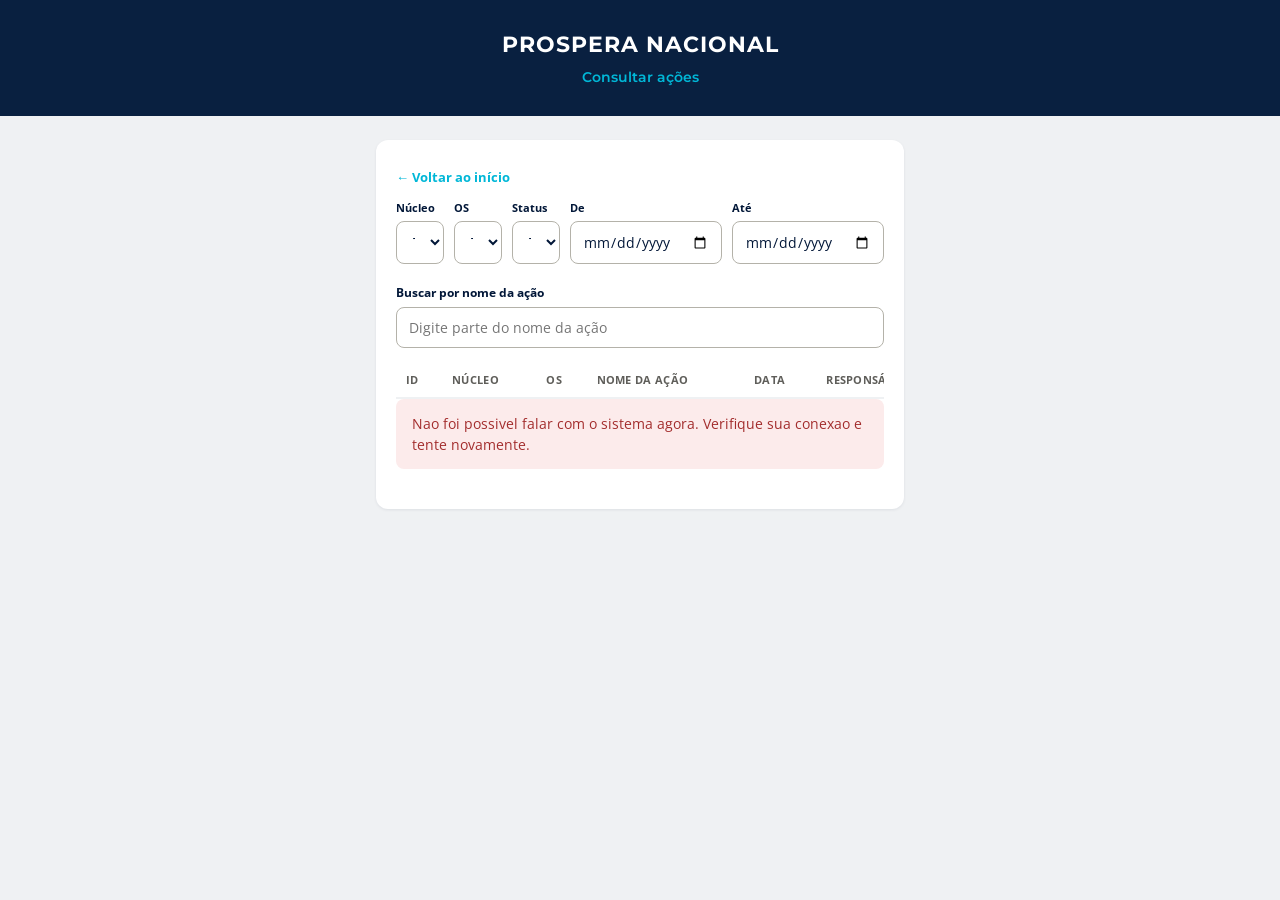
<file: consultar.html>
<!DOCTYPE html>
<html lang="pt-BR">
<head>
<meta charset="UTF-8">
<meta name="viewport" content="width=device-width, initial-scale=1.0">
<title>Consultar ações - Prospera Nacional</title>
<link rel="preconnect" href="https://fonts.googleapis.com">
<link rel="preconnect" href="https://fonts.gstatic.com" crossorigin>
<link href="https://fonts.googleapis.com/css2?family=Montserrat:wght@600;700&family=Open+Sans:wght@400;600;700&display=swap" rel="stylesheet">
<link rel="stylesheet" href="css/estilo.css">
</head>
<body>

<header class="cabecalho">
  <a href="index.html" class="marca-link"><div class="marca">PROSPERA NACIONAL</div></a>
  <p class="subtitulo">Consultar ações</p>
</header>

<main class="container">

  <section class="cartao">
    <a href="index.html" class="link-voltar">&larr; Voltar ao início</a>

    <div class="barra-filtros">
      <div class="campo">
        <label for="filtroNucleo">Núcleo</label>
        <select id="filtroNucleo">
          <option value="">Todos</option>
        </select>
      </div>
      <div class="campo">
        <label for="filtroOS">OS</label>
        <select id="filtroOS">
          <option value="">Todas</option>
        </select>
      </div>
      <div class="campo">
        <label for="filtroStatus">Status</label>
        <select id="filtroStatus">
          <option value="">Todos</option>
          <option value="EM ABERTO">Em Aberto</option>
          <option value="EM CONFERENCIA">Em Conferência</option>
          <option value="PRECISA CORRIGIR">Precisa Corrigir</option>
          <option value="PRONTA">Pronta</option>
        </select>
      </div>
      <div class="campo">
        <label for="filtroDataInicial">De</label>
        <input type="date" id="filtroDataInicial">
      </div>
      <div class="campo">
        <label for="filtroDataFinal">Até</label>
        <input type="date" id="filtroDataFinal">
      </div>
    </div>

    <div class="campo">
      <label for="filtroNome">Buscar por nome da ação</label>
      <input type="text" id="filtroNome" placeholder="Digite parte do nome da ação">
    </div>

    <div id="contadorResultados" class="contador-resultados"></div>

    <div class="tabela-wrapper">
      <table class="tabela-acoes">
        <thead>
          <tr>
            <th>ID</th>
            <th>Núcleo</th>
            <th>OS</th>
            <th>Nome da ação</th>
            <th>Data</th>
            <th>Responsável</th>
            <th>Status</th>
            <th>%</th>
            <th></th>
          </tr>
        </thead>
        <tbody id="corpoTabelaAcoes"></tbody>
      </table>
    </div>

    <div id="mensagemVazia" class="mensagem-vazia oculto">
      Nenhuma ação encontrada com os filtros selecionados.
    </div>

    <div id="avisoErroConsulta" class="mensagem-erro-geral oculto"></div>
  </section>

</main>

<script src="config.js"></script>
<script src="js/api.js"></script>
<script src="js/consultar.js"></script>
</body>
</html>
</file>
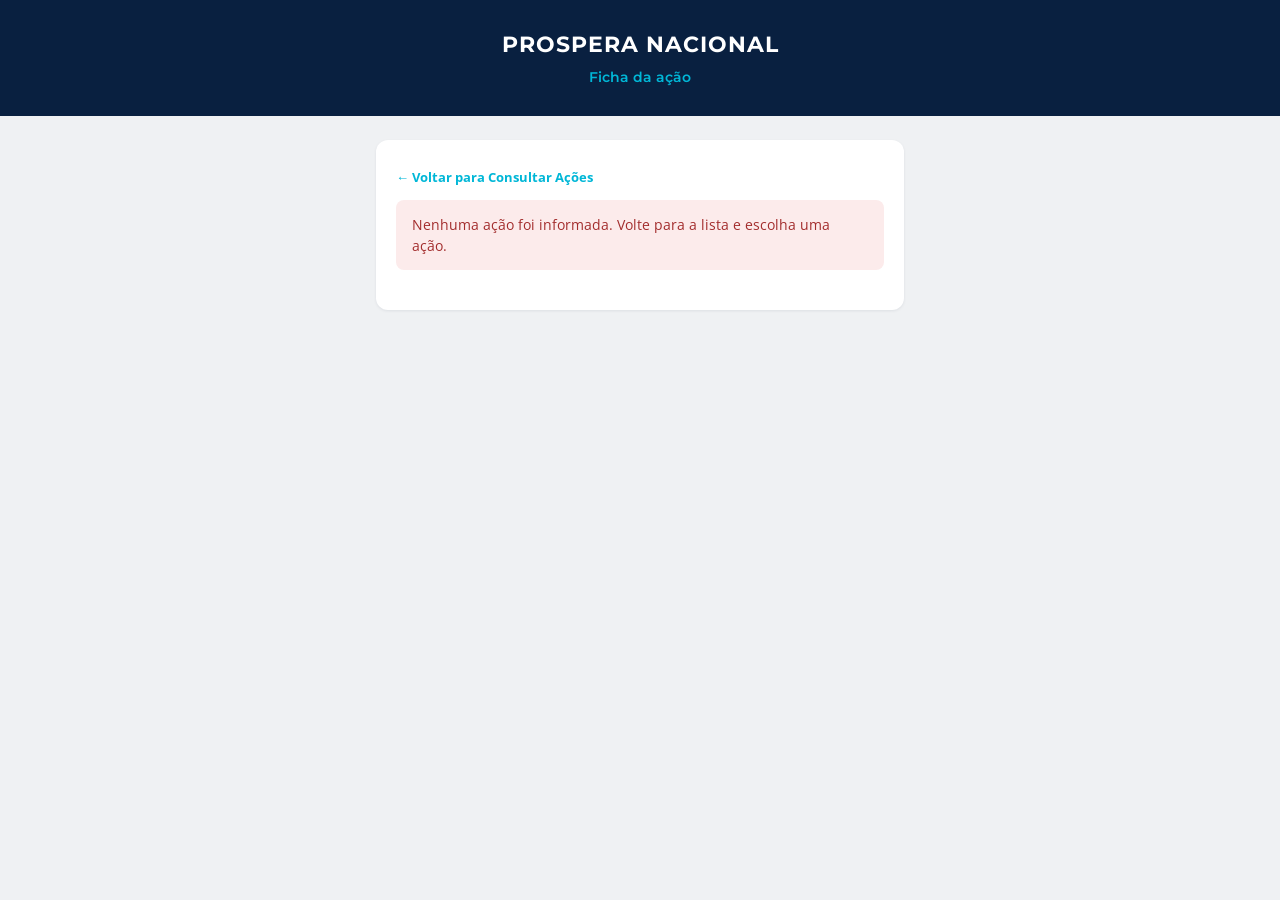
<file: ficha.html>
<!DOCTYPE html>
<html lang="pt-BR">
<head>
<meta charset="UTF-8">
<meta name="viewport" content="width=device-width, initial-scale=1.0">
<title>Ficha da ação - Prospera Nacional</title>
<link rel="preconnect" href="https://fonts.googleapis.com">
<link rel="preconnect" href="https://fonts.gstatic.com" crossorigin>
<link href="https://fonts.googleapis.com/css2?family=Montserrat:wght@600;700&family=Open+Sans:wght@400;600;700&display=swap" rel="stylesheet">
<link rel="stylesheet" href="css/estilo.css">
</head>
<body>

<header class="cabecalho">
  <a href="index.html" class="marca-link"><div class="marca">PROSPERA NACIONAL</div></a>
  <p class="subtitulo">Ficha da ação</p>
</header>

<main class="container">

  <section class="cartao">
    <a href="consultar.html" class="link-voltar">&larr; Voltar para Consultar Ações</a>

    <div id="avisoErroFicha" class="mensagem-erro-geral oculto"></div>

    <div id="conteudoFicha" class="oculto">

      <div class="cabecalho-ficha">
        <h2 id="tituloFicha">Ficha da ação</h2>
        <span id="seloStatusAtual" class="selo-status">-</span>
      </div>

      <div class="bloco-ficha">
        <div class="rotulo-secao">Identificação</div>
        <div class="grade-dados">
          <div class="item-dado"><div class="rotulo-item">ID da ação</div><div class="valor-item" id="valorId"></div></div>
          <div class="item-dado"><div class="rotulo-item">Núcleo</div><div class="valor-item" id="valorNucleo"></div></div>
          <div class="item-dado"><div class="rotulo-item">Estado</div><div class="valor-item" id="valorEstado"></div></div>
          <div class="item-dado"><div class="rotulo-item">Cidade</div><div class="valor-item" id="valorCidade"></div></div>
          <div class="item-dado"><div class="rotulo-item">OS</div><div class="valor-item" id="valorOS"></div></div>
          <div class="item-dado"><div class="rotulo-item">Tipo de ação</div><div class="valor-item" id="valorTipoAcao"></div></div>
          <div class="item-dado"><div class="rotulo-item">Nome da ação</div><div class="valor-item" id="valorNomeAcao"></div></div>
          <div class="item-dado"><div class="rotulo-item">Responsável</div><div class="valor-item" id="valorResponsavel"></div></div>
        </div>
      </div>

      <div class="bloco-ficha">
        <div class="rotulo-secao">Execução</div>
        <div class="grade-dados">
          <div class="item-dado"><div class="rotulo-item">Data</div><div class="valor-item" id="valorData"></div></div>
          <div class="item-dado"><div class="rotulo-item">Horário</div><div class="valor-item" id="valorHorario"></div></div>
          <div class="item-dado"><div class="rotulo-item">Local</div><div class="valor-item" id="valorLocal"></div></div>
          <div class="item-dado"><div class="rotulo-item">Carga horária prevista</div><div class="valor-item" id="valorChPrevista"></div></div>
          <div class="item-dado"><div class="rotulo-item">Carga horária realizada</div><div class="valor-item" id="valorChRealizada"></div></div>
        </div>
      </div>

      <div class="bloco-ficha">
        <div class="rotulo-secao">Resultados</div>
        <div class="grade-dados">
          <div class="item-dado"><div class="rotulo-item">Meta prevista</div><div class="valor-item" id="valorMetaPrevista"></div></div>
          <div class="item-dado"><div class="rotulo-item">Inscritos</div><div class="valor-item" id="valorInscritos"></div></div>
          <div class="item-dado"><div class="rotulo-item">Participantes atendidos</div><div class="valor-item" id="valorParticipantesAtendidos"></div></div>
          <div class="item-dado"><div class="rotulo-item">Percentual alcançado</div><div class="valor-item" id="valorPercentual"></div></div>
          <div class="item-dado"><div class="rotulo-item">Resultado</div><div class="valor-item" id="valorResultado"></div></div>
          <div class="item-dado"><div class="rotulo-item">Justificativa</div><div class="valor-item" id="valorJustificativa"></div></div>
        </div>
      </div>

      <button type="button" class="botao botao-primario botao-largura-total" id="botaoAbrirPastaFicha" style="margin-bottom:24px;">Abrir pasta no Drive</button>

      <div class="bloco-ficha">
        <div class="rotulo-secao">Documentação</div>
        <div id="resumoChecklistFicha" class="resumo-checklist"></div>
        <div class="tabela-wrapper">
          <table class="tabela-checklist">
            <thead>
              <tr>
                <th>Documento</th>
                <th>Obrigatório</th>
                <th>Status</th>
                <th>Link</th>
                <th>Data de envio</th>
                <th>Observação</th>
                <th></th>
              </tr>
            </thead>
            <tbody id="corpoTabelaChecklist"></tbody>
          </table>
        </div>
      </div>

      <div class="bloco-ficha">
        <div class="rotulo-secao">Alterar status da ação</div>
        <div class="area-status-ficha">
          <div class="campo" style="margin-bottom:0;">
            <label for="selecaoNovoStatus">Novo status</label>
            <select id="selecaoNovoStatus">
              <option value="EM ABERTO">Em Aberto</option>
              <option value="EM CONFERENCIA">Em Conferência</option>
              <option value="PRECISA CORRIGIR">Precisa Corrigir</option>
              <option value="PRONTA">Pronta</option>
            </select>
          </div>
          <div class="campo" style="margin-bottom:0;flex:1;">
            <label for="responsavelAlteracaoStatus">Responsável pela alteração</label>
            <input type="text" id="responsavelAlteracaoStatus" placeholder="Seu nome">
          </div>
          <button type="button" class="botao botao-destaque" id="botaoConfirmarStatus" style="align-self:flex-end;">Confirmar alteração</button>
        </div>
        <div id="mensagemStatus" class="mensagem-linha-salva" style="margin-top:10px;"></div>
      </div>

    </div>

  </section>

</main>

<script src="config.js"></script>
<script src="js/api.js"></script>
<script src="js/ficha.js"></script>
</body>
</html>
</file>
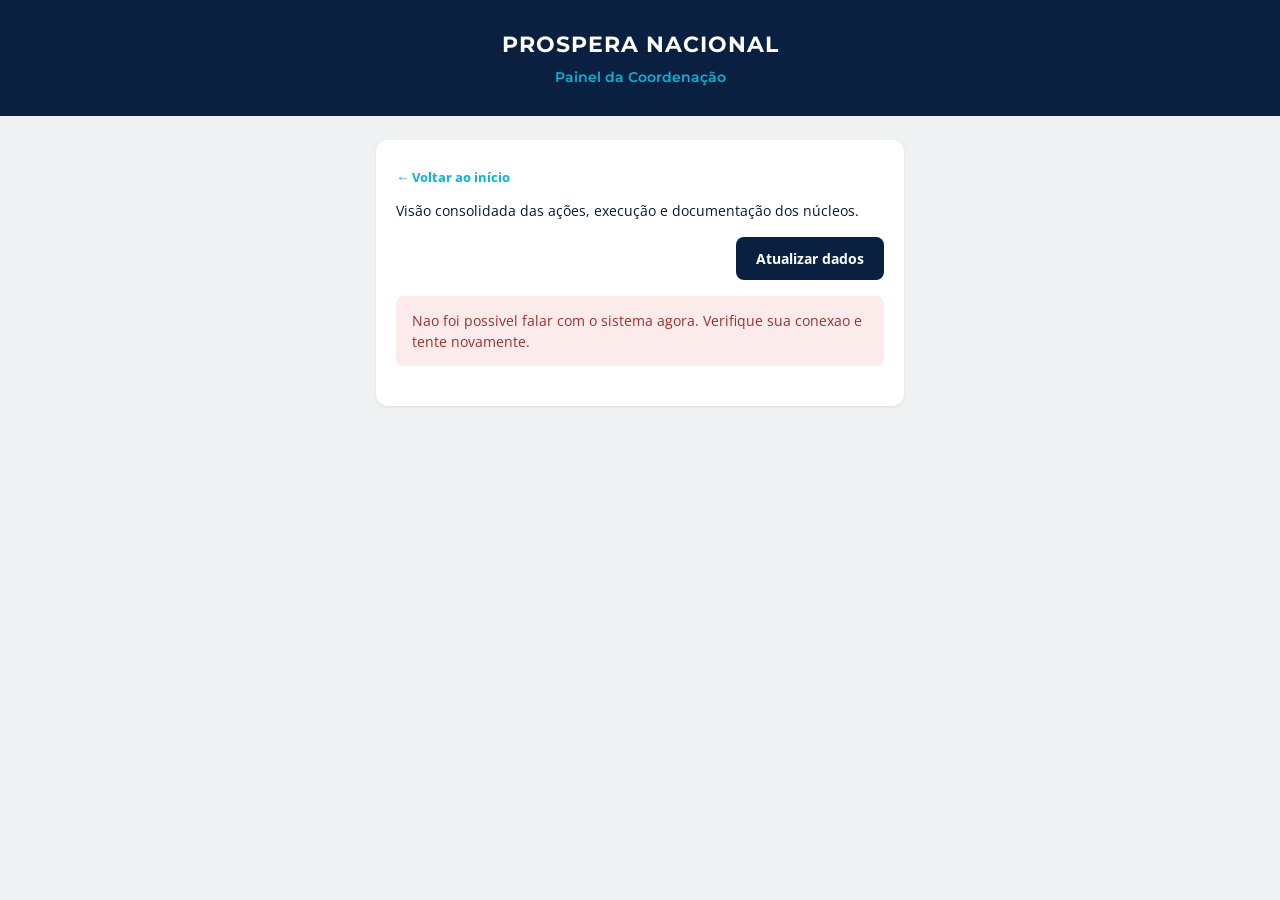
<file: painel.html>
<!DOCTYPE html>
<html lang="pt-BR">
<head>
<meta charset="UTF-8">
<meta name="viewport" content="width=device-width, initial-scale=1.0">
<title>Painel da Coordenação - Prospera Nacional</title>
<link rel="preconnect" href="https://fonts.googleapis.com">
<link rel="preconnect" href="https://fonts.gstatic.com" crossorigin>
<link href="https://fonts.googleapis.com/css2?family=Montserrat:wght@600;700&family=Open+Sans:wght@400;600;700&display=swap" rel="stylesheet">
<link rel="stylesheet" href="css/estilo.css">
</head>
<body>

<header class="cabecalho">
  <a href="index.html" class="marca-link"><div class="marca">PROSPERA NACIONAL</div></a>
  <p class="subtitulo">Painel da Coordenação</p>
</header>

<main class="container">

  <section class="cartao">
    <a href="index.html" class="link-voltar">&larr; Voltar ao início</a>
    <p class="texto-explicativo">Visão consolidada das ações, execução e documentação dos núcleos.</p>
    <div class="rodape-secao">
      <span id="textoAtualizacaoPainel" class="texto-atualizacao"></span>
      <button type="button" class="botao botao-primario" id="botaoAtualizarDados">Atualizar dados</button>
    </div>
    <div id="avisoErroPainel" class="mensagem-erro-geral oculto"></div>
    <div id="avisoCarregandoPainel" class="aviso visivel">Carregando dados...</div>
  </section>

  <div id="conteudoPainel" class="oculto">

    <!-- INDICADORES PRINCIPAIS -->
    <section class="cartao">
      <div class="rotulo-secao">Indicadores principais</div>
      <div class="grade-resumo">
        <div class="metrica metrica-total">
          <div class="numero" id="painelNumeroTotal">-</div>
          <div class="rotulo">Total de ações</div>
        </div>
        <div class="metrica metrica-aberto">
          <div class="numero" id="painelNumeroAberto">-</div>
          <div class="rotulo">Em Aberto</div>
        </div>
        <div class="metrica metrica-conferencia">
          <div class="numero" id="painelNumeroConferencia">-</div>
          <div class="rotulo">Em Conferência</div>
        </div>
        <div class="metrica metrica-corrigir">
          <div class="numero" id="painelNumeroCorrigir">-</div>
          <div class="rotulo">Precisa Corrigir</div>
        </div>
        <div class="metrica metrica-pronta">
          <div class="numero" id="painelNumeroPronta">-</div>
          <div class="rotulo">Prontas</div>
        </div>
      </div>
    </section>

    <!-- FILTROS -->
    <section class="cartao">
      <div class="rotulo-secao">Filtros</div>
      <div class="barra-filtros">
        <div class="campo">
          <label for="filtroNucleoPainel">Núcleo</label>
          <select id="filtroNucleoPainel">
            <option value="">Todos</option>
          </select>
        </div>
        <div class="campo">
          <label for="filtroOSPainel">OS</label>
          <select id="filtroOSPainel">
            <option value="">Todas</option>
          </select>
        </div>
        <div class="campo">
          <label for="filtroStatusPainel">Status</label>
          <select id="filtroStatusPainel">
            <option value="">Todos</option>
            <option value="EM ABERTO">Em Aberto</option>
            <option value="EM CONFERENCIA">Em Conferência</option>
            <option value="PRECISA CORRIGIR">Precisa Corrigir</option>
            <option value="PRONTA">Pronta</option>
          </select>
        </div>
        <div class="campo">
          <label for="filtroDataInicialPainel">Data inicial</label>
          <input type="date" id="filtroDataInicialPainel">
        </div>
        <div class="campo">
          <label for="filtroDataFinalPainel">Data final</label>
          <input type="date" id="filtroDataFinalPainel">
        </div>
      </div>
      <div class="campo">
        <label for="filtroNomePainel">Nome da ação</label>
        <input type="text" id="filtroNomePainel" placeholder="Digite parte do nome da ação">
      </div>
      <div class="linha-acoes-filtro">
        <button type="button" class="botao botao-destaque" id="botaoFiltrarPainel">Filtrar</button>
        <button type="button" class="botao botao-secundario" id="botaoLimparFiltrosPainel">Limpar filtros</button>
      </div>
    </section>

    <!-- RESUMO POR NUCLEO E POR OS -->
    <section class="cartao">
      <div class="duas-colunas-resumo">
        <div>
          <div class="rotulo-secao">Ações por núcleo</div>
          <div class="tabela-wrapper">
            <table class="tabela-resumo">
              <thead><tr><th>Núcleo</th><th>Ações</th></tr></thead>
              <tbody id="corpoResumoNucleo"></tbody>
            </table>
          </div>
        </div>
        <div>
          <div class="rotulo-secao">Ações por ordem de serviço</div>
          <div class="tabela-wrapper">
            <table class="tabela-resumo">
              <thead><tr><th>OS</th><th>Ações</th></tr></thead>
              <tbody id="corpoResumoOS"></tbody>
            </table>
          </div>
        </div>
      </div>
    </section>

    <!-- AREA DE ATENCAO -->
    <section class="cartao">
      <div class="rotulo-secao">Atenção da coordenação</div>

      <div class="subtitulo-atencao">Precisa corrigir</div>
      <ul class="lista-atencao" id="listaAtencaoCorrigir"></ul>

      <div class="subtitulo-atencao">Documentação pendente</div>
      <ul class="lista-atencao" id="listaAtencaoPendente"></ul>

      <div class="subtitulo-atencao">Documentação a validar</div>
      <p class="texto-explicativo" style="font-size:12px;margin-bottom:8px;">"A validar" não significa documento faltante - significa que a lista de documentos obrigatórios dessa OS ainda precisa ser definida pela coordenação.</p>
      <ul class="lista-atencao" id="listaAtencaoValidar"></ul>
    </section>

    <!-- TABELA PRINCIPAL -->
    <section class="cartao">
      <div class="rotulo-secao">Ações</div>
      <div id="contadorResultadosPainel" class="contador-resultados"></div>
      <div class="tabela-wrapper">
        <table class="tabela-acoes">
          <thead>
            <tr>
              <th>ID</th>
              <th>Núcleo</th>
              <th>OS</th>
              <th>Nome da ação</th>
              <th>Data</th>
              <th>Responsável</th>
              <th>Status</th>
              <th>%</th>
              <th>Documentação</th>
              <th></th>
            </tr>
          </thead>
          <tbody id="corpoTabelaPainel"></tbody>
        </table>
      </div>
      <div id="mensagemVaziaPainel" class="mensagem-vazia oculto">Nenhuma ação encontrada com os filtros selecionados.</div>
    </section>

  </div>

</main>

<script src="config.js"></script>
<script src="js/api.js"></script>
<script src="js/painel.js"></script>
</body>
</html>
</file>
<file: css/estilo.css>
/* =========================================================
   PROSPERA NACIONAL - ESTILO COMPARTILHADO
   Paleta e tipografia conforme identidade visual aprovada.
   ========================================================= */

:root {
  --azul-principal: #092040;
  --azul-secundaria: #00B7D7;
  --amarelo-acento: #ECC203;
  --cinza-neutro: #EFF1F3;
  --azul-escuro: #021738;
  --branco: #FFFFFF;

  --texto-secundario: #5F5E5A;
  --borda: #B4B2A9;
  --vermelho-erro: #A32D2D;
  --fundo-erro: #FCEBEB;
  --verde-sucesso: #3B6D11;
  --fundo-sucesso: #EAF3DE;

  --fonte-titulo: 'Montserrat', Arial, sans-serif;
  --fonte-corpo: 'Open Sans', Arial, sans-serif;

  --raio: 8px;
  --sombra-card: 0 1px 3px rgba(2, 23, 56, 0.08);
}

* {
  box-sizing: border-box;
}

html, body {
  margin: 0;
  padding: 0;
}

body {
  font-family: var(--fonte-corpo);
  background: var(--cinza-neutro);
  color: var(--azul-escuro);
  line-height: 1.5;
  min-height: 100vh;
}

h1, h2, h3 {
  font-family: var(--fonte-titulo);
  font-weight: 700;
  margin: 0;
  color: var(--azul-escuro);
}

p {
  margin: 0 0 1rem;
}

a {
  color: var(--azul-secundaria);
}

.container {
  max-width: 560px;
  margin: 0 auto;
  padding: 0 16px 48px;
}

/* ---------- Cabecalho institucional ---------- */

.cabecalho {
  background: var(--azul-principal);
  padding: 28px 20px;
  text-align: center;
  margin-bottom: 24px;
}

.cabecalho .marca {
  color: var(--branco);
  font-family: var(--fonte-titulo);
  font-weight: 700;
  font-size: 22px;
  letter-spacing: 1px;
  margin: 0 0 6px;
}

.cabecalho .subtitulo {
  color: var(--azul-secundaria);
  font-family: var(--fonte-titulo);
  font-weight: 600;
  font-size: 14px;
  margin: 0;
}

.cabecalho a.marca-link {
  text-decoration: none;
}

/* ---------- Cartoes ---------- */

.cartao {
  background: var(--branco);
  border-radius: 12px;
  padding: 24px 20px;
  box-shadow: var(--sombra-card);
  margin-bottom: 20px;
}

.texto-explicativo {
  font-size: 14px;
  color: var(--azul-escuro);
}

/* ---------- Botoes ---------- */

.botao {
  display: inline-block;
  font-family: var(--fonte-corpo);
  font-weight: 700;
  font-size: 14px;
  padding: 12px 20px;
  border-radius: var(--raio);
  border: none;
  cursor: pointer;
  text-align: center;
  text-decoration: none;
  transition: opacity 0.15s ease;
}

.botao:hover {
  opacity: 0.9;
}

.botao:disabled {
  opacity: 0.55;
  cursor: not-allowed;
}

.botao-primario {
  background: var(--azul-principal);
  color: var(--branco);
}

.botao-destaque {
  background: var(--amarelo-acento);
  color: var(--azul-escuro);
}

.botao-secundario {
  background: var(--cinza-neutro);
  color: var(--azul-escuro);
  border: 1px solid var(--borda);
}

.botao-largura-total {
  width: 100%;
}

.linha-botoes {
  display: flex;
  gap: 12px;
  margin-top: 8px;
}

.linha-botoes .botao {
  flex: 1;
}

/* ---------- Tela Inicio: atalhos e resumo ---------- */

.atalhos {
  display: flex;
  gap: 12px;
  margin-bottom: 24px;
}

.atalhos .botao {
  flex: 1;
}

.rotulo-secao {
  font-size: 12px;
  font-weight: 700;
  color: var(--texto-secundario);
  text-transform: uppercase;
  letter-spacing: 0.5px;
  margin-bottom: 10px;
}

.grade-resumo {
  display: grid;
  grid-template-columns: repeat(5, 1fr);
  gap: 8px;
}

.metrica {
  background: var(--cinza-neutro);
  border-radius: var(--raio);
  padding: 12px 6px;
  text-align: center;
}

.metrica .numero {
  font-family: var(--fonte-titulo);
  font-weight: 700;
  font-size: 20px;
  margin-bottom: 4px;
}

.metrica .rotulo {
  font-size: 10px;
  color: var(--texto-secundario);
  line-height: 1.3;
}

.metrica-total .numero { color: var(--azul-principal); }
.metrica-aberto .numero { color: var(--azul-secundaria); }
.metrica-conferencia .numero { color: var(--amarelo-acento); }
.metrica-corrigir .numero { color: #D85A30; }
.metrica-pronta .numero { color: var(--verde-sucesso); }

/* ---------- Mensagem flutuante (avisos rapidos) ---------- */

.aviso {
  background: var(--branco);
  border: 1px solid var(--azul-secundaria);
  color: var(--azul-escuro);
  border-radius: var(--raio);
  padding: 12px 16px;
  font-size: 13px;
  margin-top: 12px;
  display: none;
}

.aviso.visivel {
  display: block;
}

/* ---------- Formulario: stepper ---------- */

.stepper {
  display: flex;
  gap: 6px;
  margin-bottom: 24px;
}

.stepper .passo {
  flex: 1;
  text-align: center;
}

.stepper .bolha {
  width: 28px;
  height: 28px;
  border-radius: 50%;
  display: flex;
  align-items: center;
  justify-content: center;
  margin: 0 auto 6px;
  font-family: var(--fonte-titulo);
  font-weight: 700;
  font-size: 13px;
  background: var(--cinza-neutro);
  color: var(--texto-secundario);
  border: 1px solid var(--borda);
}

.stepper .rotulo-passo {
  font-size: 11px;
  color: var(--texto-secundario);
  font-weight: 600;
}

.stepper .passo.ativo .bolha {
  background: var(--azul-principal);
  color: var(--branco);
  border-color: var(--azul-principal);
}

.stepper .passo.ativo .rotulo-passo {
  color: var(--azul-principal);
}

.stepper .passo.concluido .bolha {
  background: var(--azul-secundaria);
  color: var(--branco);
  border-color: var(--azul-secundaria);
}

/* ---------- Formulario: campos ---------- */

.etapa-formulario {
  display: none;
}

.etapa-formulario.ativa {
  display: block;
}

.campo {
  margin-bottom: 16px;
}

.linha-campos {
  display: flex;
  gap: 12px;
}

.linha-campos .campo {
  flex: 1;
}

label {
  display: block;
  font-size: 12px;
  font-weight: 700;
  color: var(--azul-escuro);
  margin-bottom: 5px;
}

input[type="text"],
input[type="number"],
input[type="date"],
input[type="time"],
select,
textarea {
  width: 100%;
  font-family: var(--fonte-corpo);
  font-size: 14px;
  color: var(--azul-escuro);
  background: var(--branco);
  border: 1px solid var(--borda);
  border-radius: var(--raio);
  padding: 10px 12px;
}

input:focus,
select:focus,
textarea:focus {
  outline: none;
  border-color: var(--azul-secundaria);
  box-shadow: 0 0 0 2px rgba(0, 183, 215, 0.25);
}

input[readonly],
input:disabled {
  background: var(--cinza-neutro);
  color: var(--texto-secundario);
}

textarea {
  resize: vertical;
  min-height: 72px;
}

.dica-campo {
  font-size: 11px;
  color: var(--texto-secundario);
  margin-top: 4px;
}

.campo.invalido input,
.campo.invalido select {
  border-color: var(--vermelho-erro);
  background: var(--fundo-erro);
}

.mensagem-erro-campo {
  display: none;
  font-size: 12px;
  color: var(--vermelho-erro);
  margin-top: 4px;
}

.campo.invalido .mensagem-erro-campo {
  display: block;
}

.percentual-destaque {
  font-family: var(--fonte-titulo);
  font-weight: 700;
  font-size: 18px;
  color: var(--azul-principal);
}

/* ---------- Confirmacao e resultado ---------- */

.resumo-confirmacao {
  border-top: 1px solid var(--cinza-neutro);
  border-bottom: 1px solid var(--cinza-neutro);
  padding: 12px 0;
  margin: 16px 0;
}

.linha-resumo {
  display: flex;
  justify-content: space-between;
  gap: 12px;
  padding: 6px 0;
  font-size: 13px;
}

.linha-resumo .rotulo {
  color: var(--texto-secundario);
}

.linha-resumo .valor {
  color: var(--azul-escuro);
  font-weight: 700;
  text-align: right;
}

.painel-resultado {
  text-align: center;
}

.painel-resultado .icone-status {
  font-size: 40px;
  margin-bottom: 12px;
}

.painel-resultado.sucesso .icone-status { color: var(--verde-sucesso); }
.painel-resultado.erro .icone-status { color: var(--vermelho-erro); }

.painel-resultado h2 {
  margin-bottom: 16px;
}

.cartao-status {
  background: var(--cinza-neutro);
  border-radius: var(--raio);
  padding: 16px;
  text-align: left;
  margin: 16px 0;
}

.selo-status {
  display: inline-block;
  background: var(--azul-secundaria);
  color: var(--branco);
  font-size: 11px;
  font-weight: 700;
  padding: 3px 10px;
  border-radius: 20px;
}

.mensagem-erro-geral {
  background: var(--fundo-erro);
  color: var(--vermelho-erro);
  border-radius: var(--raio);
  padding: 14px 16px;
  font-size: 14px;
  margin-bottom: 16px;
}

.oculto {
  display: none !important;
}

/* ---------- Rodape ---------- */

.rodape-form {
  display: flex;
  justify-content: flex-end;
  gap: 12px;
  margin-top: 20px;
}

/* ---------- Responsividade ---------- */

@media (max-width: 480px) {
  .grade-resumo {
    grid-template-columns: repeat(3, 1fr);
  }

  .linha-campos {
    flex-direction: column;
    gap: 0;
  }

  .atalhos {
    flex-direction: column;
  }

  .rodape-form {
    flex-direction: column-reverse;
  }

  .linha-botoes {
    flex-direction: column;
  }
}

/* =========================================================
   ETAPA 3 - CONSULTAR ACOES E FICHA DA ACAO
   ========================================================= */

.link-voltar {
  display: inline-block;
  font-size: 13px;
  color: var(--azul-secundaria);
  text-decoration: none;
  margin-bottom: 12px;
  font-weight: 700;
}

.link-voltar:hover {
  text-decoration: underline;
}

/* ---------- Barra de filtros ---------- */

.barra-filtros {
  display: grid;
  grid-template-columns: repeat(5, 1fr);
  gap: 10px;
  margin-bottom: 20px;
}

.barra-filtros .campo {
  margin-bottom: 0;
}

.barra-filtros label {
  font-size: 11px;
}

@media (max-width: 900px) {
  .barra-filtros {
    grid-template-columns: repeat(2, 1fr);
  }
}

@media (max-width: 480px) {
  .barra-filtros {
    grid-template-columns: 1fr;
  }
}

/* ---------- Tabela de acoes ---------- */

.tabela-wrapper {
  overflow-x: auto;
}

.tabela-acoes {
  width: 100%;
  border-collapse: collapse;
  font-size: 13px;
  min-width: 720px;
}

.tabela-acoes th {
  text-align: left;
  padding: 8px 10px;
  color: var(--texto-secundario);
  font-size: 11px;
  text-transform: uppercase;
  letter-spacing: 0.3px;
  border-bottom: 2px solid var(--cinza-neutro);
}

.tabela-acoes td {
  padding: 10px;
  border-bottom: 1px solid var(--cinza-neutro);
  color: var(--azul-escuro);
  vertical-align: middle;
}

.tabela-acoes tr:hover td {
  background: var(--cinza-neutro);
}

.link-ficha {
  color: var(--azul-principal);
  font-weight: 700;
  text-decoration: none;
  font-size: 12px;
}

.link-ficha:hover {
  text-decoration: underline;
}

.mensagem-vazia {
  text-align: center;
  color: var(--texto-secundario);
  font-size: 13px;
  padding: 32px 16px;
}

.contador-resultados {
  font-size: 12px;
  color: var(--texto-secundario);
  margin-bottom: 12px;
}

/* ---------- Selos de status (reutiliza .selo-status como base) ---------- */

.selo-status.selo-conferencia {
  background: var(--amarelo-acento);
  color: #412402;
}

.selo-status.selo-corrigir {
  background: #D85A30;
  color: var(--branco);
}

.selo-status.selo-pronta {
  background: var(--verde-sucesso);
  color: var(--branco);
}

/* ---------- Ficha da acao ---------- */

.cabecalho-ficha {
  display: flex;
  justify-content: space-between;
  align-items: center;
  flex-wrap: wrap;
  gap: 10px;
  margin-bottom: 20px;
}

.cabecalho-ficha h2 {
  font-size: 16px;
}

.bloco-ficha {
  margin-bottom: 24px;
}

.bloco-ficha .rotulo-secao {
  margin-bottom: 12px;
}

.grade-dados {
  display: grid;
  grid-template-columns: repeat(2, 1fr);
  gap: 10px 20px;
}

@media (max-width: 480px) {
  .grade-dados {
    grid-template-columns: 1fr;
  }
}

.item-dado .rotulo-item {
  font-size: 11px;
  color: var(--texto-secundario);
  margin-bottom: 2px;
}

.item-dado .valor-item {
  font-size: 14px;
  color: var(--azul-escuro);
  font-weight: 600;
}

.resumo-checklist {
  background: var(--cinza-neutro);
  border-radius: var(--raio);
  padding: 10px 14px;
  font-size: 13px;
  color: var(--azul-escuro);
  margin-bottom: 16px;
}

.resumo-checklist.completo {
  background: var(--fundo-sucesso);
  color: var(--verde-sucesso);
  font-weight: 700;
}

/* ---------- Tabela editavel do checklist ---------- */

.tabela-checklist {
  width: 100%;
  border-collapse: collapse;
  font-size: 12px;
  min-width: 680px;
}

.tabela-checklist th {
  text-align: left;
  padding: 8px 8px;
  color: var(--texto-secundario);
  font-size: 10px;
  text-transform: uppercase;
  border-bottom: 2px solid var(--cinza-neutro);
  background: var(--branco);
}

.tabela-checklist td {
  padding: 8px;
  border-bottom: 1px solid var(--cinza-neutro);
  vertical-align: middle;
  background: var(--branco);
}

.tabela-checklist select,
.tabela-checklist input[type="text"] {
  padding: 6px 8px;
  font-size: 12px;
  min-width: 110px;
}

.nome-documento {
  font-weight: 700;
  color: var(--azul-escuro);
  min-width: 170px;
  max-width: 220px;
}

/* Documento e Obrigatorio ficam fixos durante a rolagem horizontal, para
   nunca desaparecerem de vista enquanto se navega ate Status/Link/etc. */
.tabela-checklist th:nth-child(1),
.tabela-checklist td:nth-child(1) {
  position: sticky;
  left: 0;
  z-index: 2;
  box-shadow: 2px 0 4px -2px rgba(2, 23, 56, 0.15);
}

.tabela-checklist th:nth-child(2),
.tabela-checklist td:nth-child(2) {
  position: sticky;
  left: 186px;
  z-index: 2;
  box-shadow: 2px 0 4px -2px rgba(2, 23, 56, 0.15);
  min-width: 90px;
}

.tabela-checklist th {
  z-index: 3;
}

.selo-obrigatorio {
  display: inline-block;
  font-size: 10px;
  font-weight: 700;
  padding: 2px 8px;
  border-radius: 10px;
}

.selo-obrigatorio.sim {
  background: var(--fundo-erro);
  color: var(--vermelho-erro);
}

.selo-obrigatorio.nao {
  background: var(--cinza-neutro);
  color: var(--texto-secundario);
}

.selo-obrigatorio.avalidar {
  background: #FAEEDA;
  color: #633806;
}

.botao-salvar-linha {
  font-size: 11px;
  padding: 6px 12px;
}

.acoes-linha-checklist {
  display: flex;
  flex-direction: column;
  align-items: flex-start;
  gap: 6px;
  min-width: 90px;
}

.mensagem-linha-salva {
  font-size: 10px;
  color: var(--verde-sucesso);
  font-weight: 700;
  display: none;
  margin-top: 0;
}

.mensagem-linha-salva.visivel {
  display: block;
}

.area-status-ficha {
  display: flex;
  align-items: center;
  gap: 12px;
  flex-wrap: wrap;
}

.seletor-status-inline {
  display: flex;
  align-items: center;
  gap: 8px;
}

.seletor-status-inline select {
  width: auto;
}

/* =========================================================
   ETAPA 4 - PAINEL DA COORDENACAO
   ========================================================= */

/* A tela Inicio passou a ter 3 atalhos em vez de 2; em telas medias
   3 botoes lado a lado ficam apertados, entao empilha um pouco antes
   do breakpoint geral de 480px ja usado no resto do sistema. */
@media (max-width: 620px) {
  .atalhos {
    flex-direction: column;
  }
}

.rodape-secao {
  display: flex;
  justify-content: space-between;
  align-items: center;
  flex-wrap: wrap;
  gap: 10px;
  margin-bottom: 16px;
}

.texto-atualizacao {
  font-size: 12px;
  color: var(--texto-secundario);
}

/* ---------- Filtros do painel (botoes explicitos, sem auto-aplicar) ---------- */

.linha-acoes-filtro {
  display: flex;
  gap: 12px;
  margin-top: 16px;
}

/* ---------- Resumo por nucleo / por OS (tabelas simples de 2 colunas) ---------- */

.tabela-resumo {
  width: 100%;
  border-collapse: collapse;
  font-size: 13px;
}

.tabela-resumo th {
  text-align: left;
  padding: 8px 10px;
  color: var(--texto-secundario);
  font-size: 11px;
  text-transform: uppercase;
  border-bottom: 2px solid var(--cinza-neutro);
}

.tabela-resumo td {
  padding: 9px 10px;
  border-bottom: 1px solid var(--cinza-neutro);
  color: var(--azul-escuro);
}

.tabela-resumo td.numero-resumo {
  text-align: right;
  font-weight: 700;
}

.duas-colunas-resumo {
  display: grid;
  grid-template-columns: 1fr 1fr;
  gap: 20px;
}

@media (max-width: 700px) {
  .duas-colunas-resumo {
    grid-template-columns: 1fr;
  }
}

/* ---------- Area de atencao da coordenacao ---------- */

.subtitulo-atencao {
  font-size: 12px;
  font-weight: 700;
  color: var(--texto-secundario);
  text-transform: uppercase;
  letter-spacing: 0.3px;
  margin: 20px 0 8px;
}

.subtitulo-atencao:first-child {
  margin-top: 0;
}

.lista-atencao {
  list-style: none;
  margin: 0;
  padding: 0;
}

.item-atencao {
  display: flex;
  justify-content: space-between;
  align-items: center;
  gap: 10px;
  padding: 8px 0;
  border-bottom: 1px solid var(--cinza-neutro);
  font-size: 13px;
}

.item-atencao:last-child {
  border-bottom: none;
}

.item-atencao .nucleo-item-atencao {
  color: var(--texto-secundario);
  font-size: 12px;
}

.item-atencao a {
  color: var(--azul-principal);
  font-weight: 700;
  text-decoration: none;
}

.item-atencao a:hover {
  text-decoration: underline;
}

/* ---------- Selo de situacao da documentacao (classificacao visual, nao e status novo) ---------- */

.selo-doc {
  display: inline-block;
  font-size: 10px;
  font-weight: 700;
  padding: 3px 9px;
  border-radius: 20px;
  white-space: nowrap;
}

.selo-doc.doc-ok {
  background: var(--fundo-sucesso);
  color: var(--verde-sucesso);
}

.selo-doc.doc-pendente {
  background: var(--fundo-erro);
  color: var(--vermelho-erro);
}

.selo-doc.doc-avalidar {
  background: #FAEEDA;
  color: #633806;
}

.selo-doc.doc-pendente-avalidar {
  background: var(--fundo-erro);
  color: var(--vermelho-erro);
  border: 1px solid #633806;
}

.link-drive-painel {
  color: var(--azul-secundaria);
  font-weight: 700;
  text-decoration: none;
  font-size: 12px;
  margin-left: 10px;
}

.link-drive-painel:hover {
  text-decoration: underline;
}

@media (max-width: 480px) {
  .rodape-secao {
    flex-direction: column;
    align-items: stretch;
  }

  .linha-acoes-filtro {
    flex-direction: column;
  }
}
</file>
